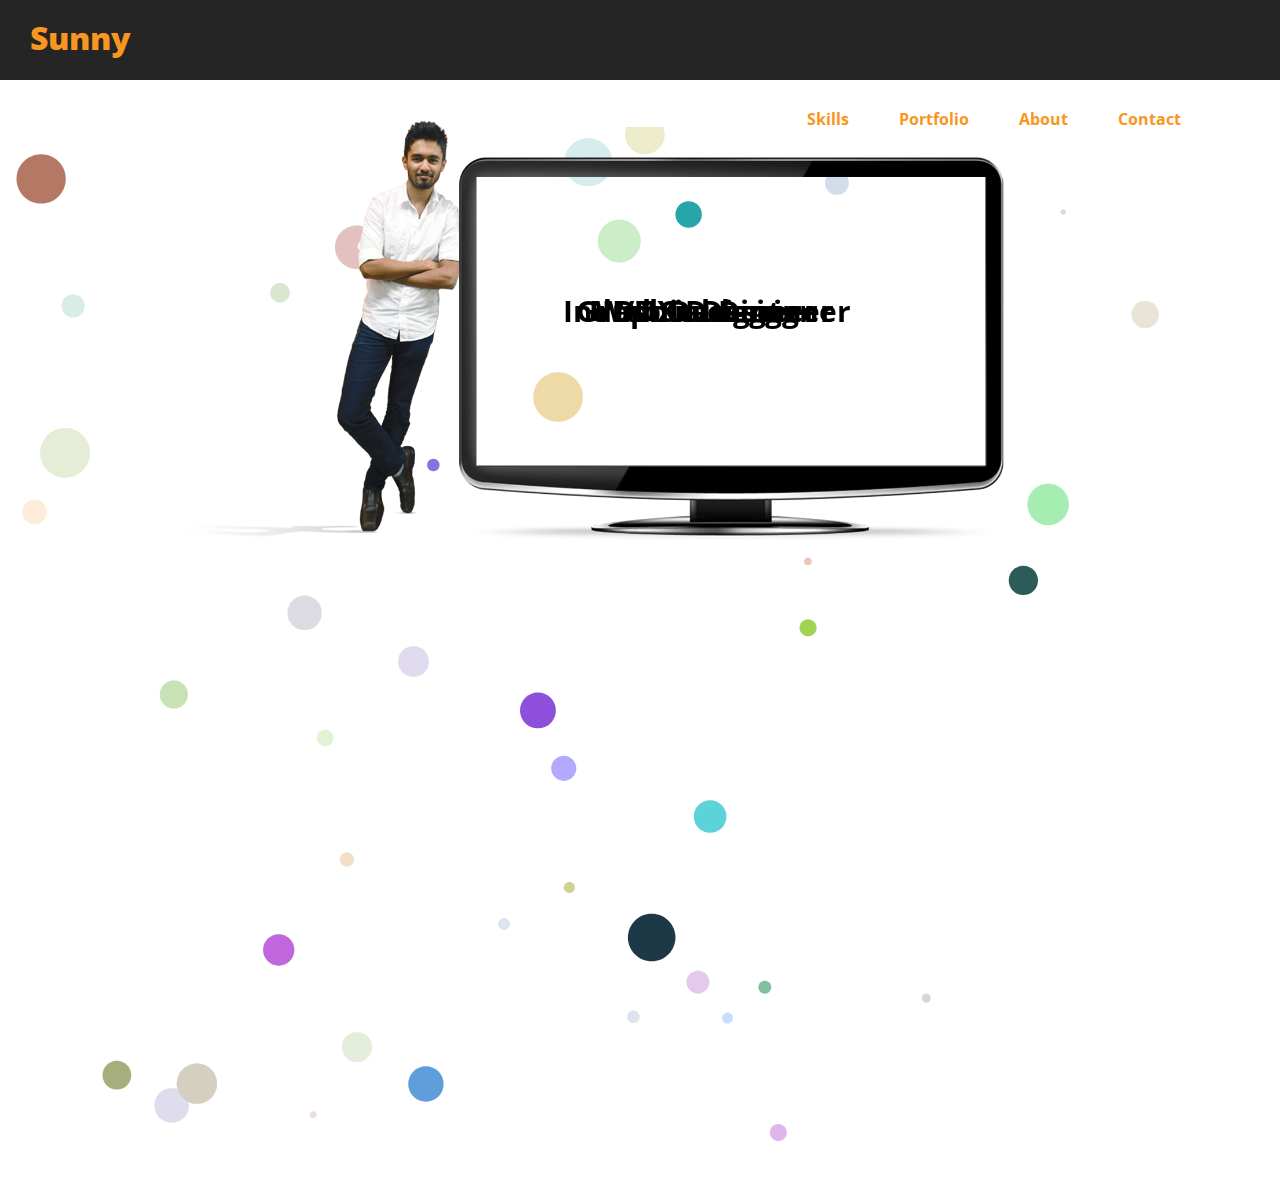
<file: Midterm/portfolio_site/index.html>
<!DOCTYPE html>
<html>
  <head>
    <meta charset="UTF-8">
    <title>portfolio_site</title>
    <link rel="stylesheet" type="text/css" href="style.css">



    <script src="script.js" type="text/javascript"></script>
    <script src="https://ajax.aspnetcdn.com/ajax/jQuery/jquery-1.12.4.min.js"></script>
    <link href='https://fonts.googleapis.com/css?family=Open+Sans:400,300,600,700,800' rel='stylesheet' type='text/css'>

    <script src="libraries/p5.js" type="text/javascript"></script>

    <script src="libraries/p5.dom.js" type="text/javascript"></script>
    <script src="libraries/p5.sound.js" type="text/javascript"></script>
    

    <style> body {padding: 0; margin: 0;} canvas {vertical-align: top;} </style>
  </head>
  <body>
    <div id="wrapper">
      <div class="header">
      <div class="logo">
			    <h1>Sunny</h1>
		  </div>
      <div class="navbar">
			<nav>
				<ul>
					<li><a href="index.html" class="selected">Home</a></li>
					<li><a href="skills.html">Skills</a></li>
					<li><a href="portfolio.html">Portfolio</a></li>
					<li><a href="about.html">About</a></li>
					<li><a href="contact.html">Contact</a></li>
				</ul>
			</nav>
		</div>
    </div>
    
    <div class="cover-photo">
			<img src="img/cover-img1.png" class="img-size">
		</div>

      <div id="screen">
        <h2 class="gap1">Industrial Designer</h2> 
        <h2 class="gap2">Graphic Designer</h2>
        <h2 class="gap3">Web Designer</h2>
        <h2 class="gap4">UI/UX Designer</h2>
        <h2 class="gap5">DT Student</h2>  
      </div>

        <script>
          jQuery(document).ready(function(){ 
          $(function(){
              $('#screen h2:gt(0)').hide();
              setInterval(function(){
                $('#screen :first-child').fadeOut(4000)
                   .next('h2').delay(800).fadeIn(4000)
                   .end().appendTo('#screen');}, 
                4000);
              });
          });
        </script>
    
    </div>



  </body>
</html>
</file>
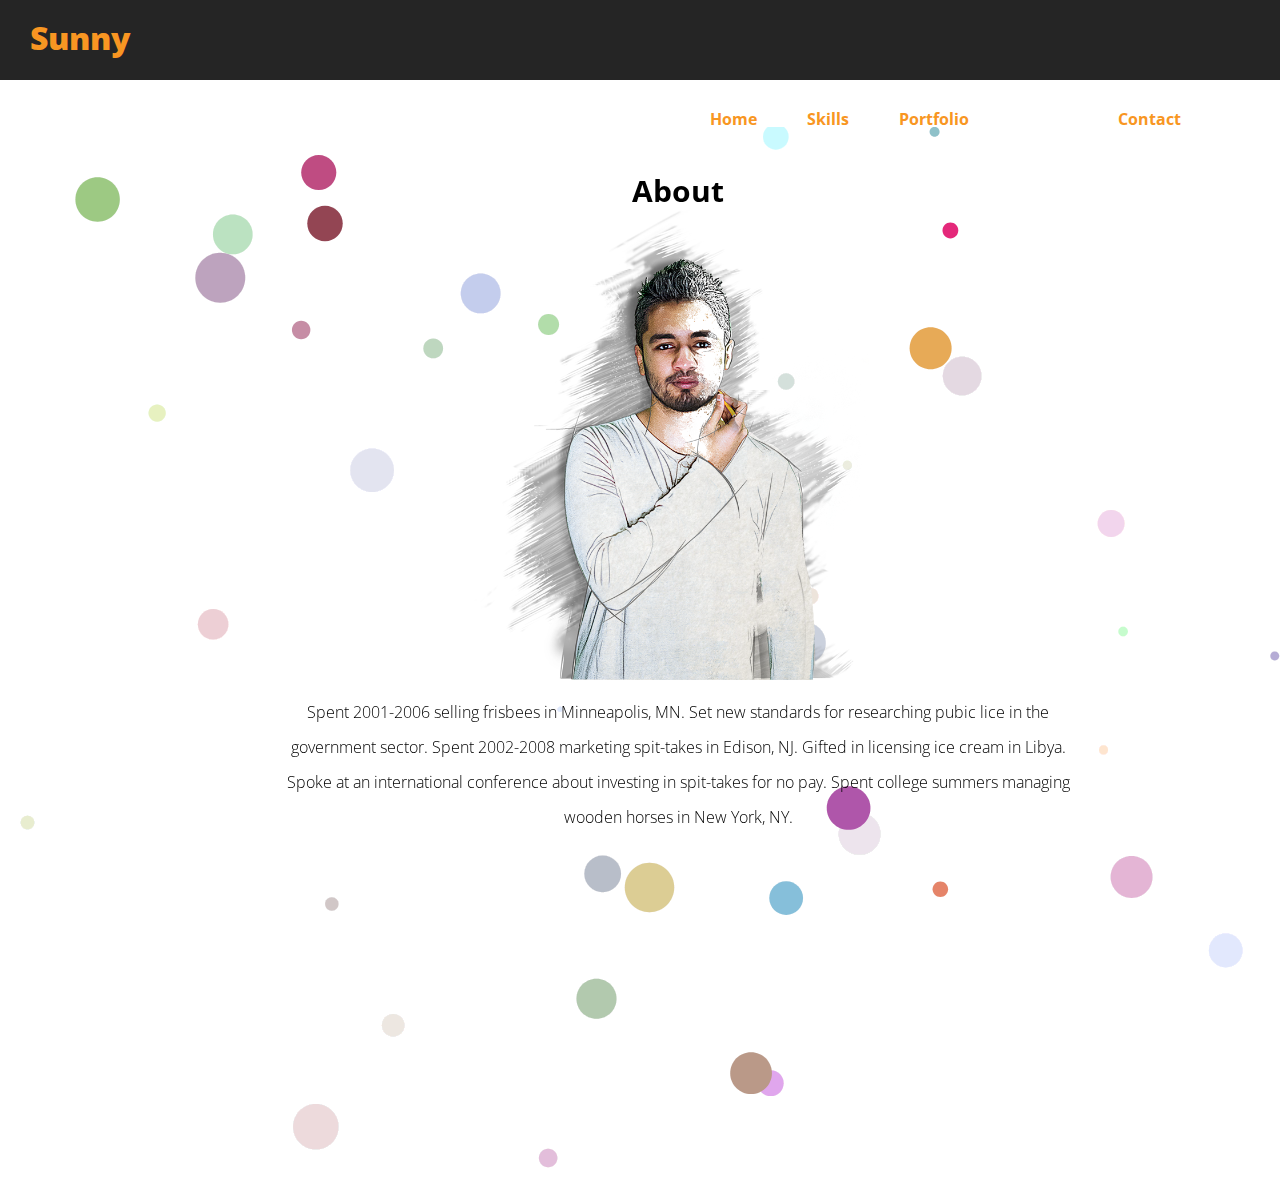
<file: Midterm/portfolio_site/about.html>
<!DOCTYPE html>
<html>
  <head>
    <meta charset="UTF-8">
    <title>portfolio_site</title>
    <link rel="stylesheet" type="text/css" href="style.css">
    <script src="script.js" type="text/javascript"></script>

    <link href='https://fonts.googleapis.com/css?family=Open+Sans:400,300,600,700,800' rel='stylesheet' type='text/css'>
    <script src="libraries/p5.js" type="text/javascript"></script>

    <script src="libraries/p5.dom.js" type="text/javascript"></script>
    <script src="libraries/p5.sound.js" type="text/javascript"></script>
    

    <style> body {padding: 0; margin: 0;} canvas {vertical-align: top;} </style>
  </head>
  <body>
        <div id="wrapper">
      <div class="header">
      <div class="logo">
			    <h1>Sunny</h1>
		  </div>
      <div class="navbar">
			<nav>
				<ul>
					<li><a href="index.html">Home</a></li>
					<li><a href="skills.html">Skills</a></li>
					<li><a href="portfolio.html">Portfolio</a></li>
					<li><a href="about.html" class="selected">About</a></li>
					<li><a href="contact.html">Contact</a></li>
				</ul>
			</nav>
		</div>
    </div>
    
    <div class="heading">
  	    <h2>About</h2>
  	    
  	    <img src="img/web-profile-pic.png" class="about-img">
  	    <br>
  	    <p class="about">
  	        Spent 2001-2006 selling frisbees in Minneapolis, MN. Set new standards for researching pubic lice in the government sector. Spent 2002-2008 marketing spit-takes in Edison, NJ. Gifted in licensing ice cream in Libya. Spoke at an international conference about investing in spit-takes for no pay. Spent college summers managing wooden horses in New York, NY.  
        </p>
    </div>
    
    
    </div>

    
  </body>
</html>
</file>
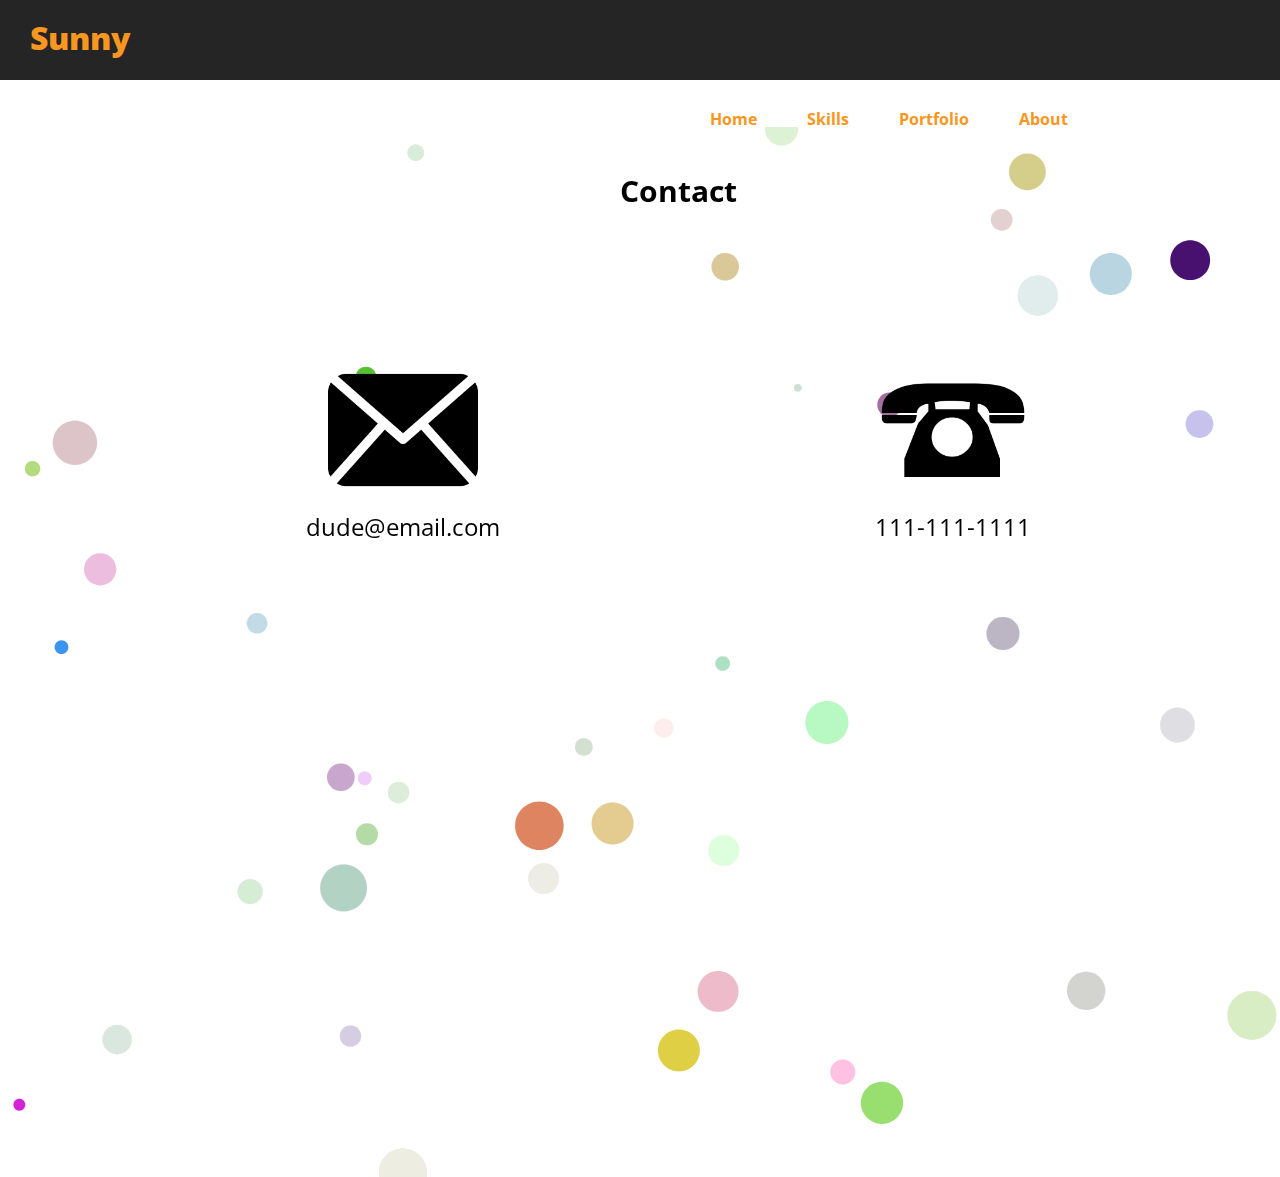
<file: Midterm/portfolio_site/contact.html>
<!DOCTYPE html>
<html>
  <head>
    <meta charset="UTF-8">
    <title>portfolio_site</title>
    <link rel="stylesheet" type="text/css" href="style.css">
    <script src="script.js" type="text/javascript"></script>

    <link href='https://fonts.googleapis.com/css?family=Open+Sans:400,300,600,700,800' rel='stylesheet' type='text/css'>
    <script src="libraries/p5.js" type="text/javascript"></script>

    <script src="libraries/p5.dom.js" type="text/javascript"></script>
    <script src="libraries/p5.sound.js" type="text/javascript"></script>
    

    <style> body {padding: 0; margin: 0;} canvas {vertical-align: top;} </style>
  </head>
  <body>
        <div id="wrapper">
      <div class="header">
      <div class="logo">
			    <h1>Sunny</h1>
		  </div>
      <div class="navbar">
			<nav>
				<ul>
					<li><a href="index.html">Home</a></li>
					<li><a href="skills.html">Skills</a></li>
					<li><a href="portfolio.html">Portfolio</a></li>
					<li><a href="about.html">About</a></li>
					<li><a href="contact.html" class="selected">Contact</a></li>
				</ul>
			</nav>
		</div>
    </div>
    
    <div class="heading">
    	<div class="contact">
    		<h2>Contact</h2>
    		<br></br>
    		<div class="animation">
    			<img src="img/email.png" class="icon">
    			<p>dude@email.com</p>
    			<!--<br><br/>-->
    		</div>
    		<div class="animation">
    			<img src="img/phone.png" class="icon">
    			<p>111-111-1111</p>
    		</div>
    	</div>
    </div>
    
    </div>

    
  </body>
</html>
</file>
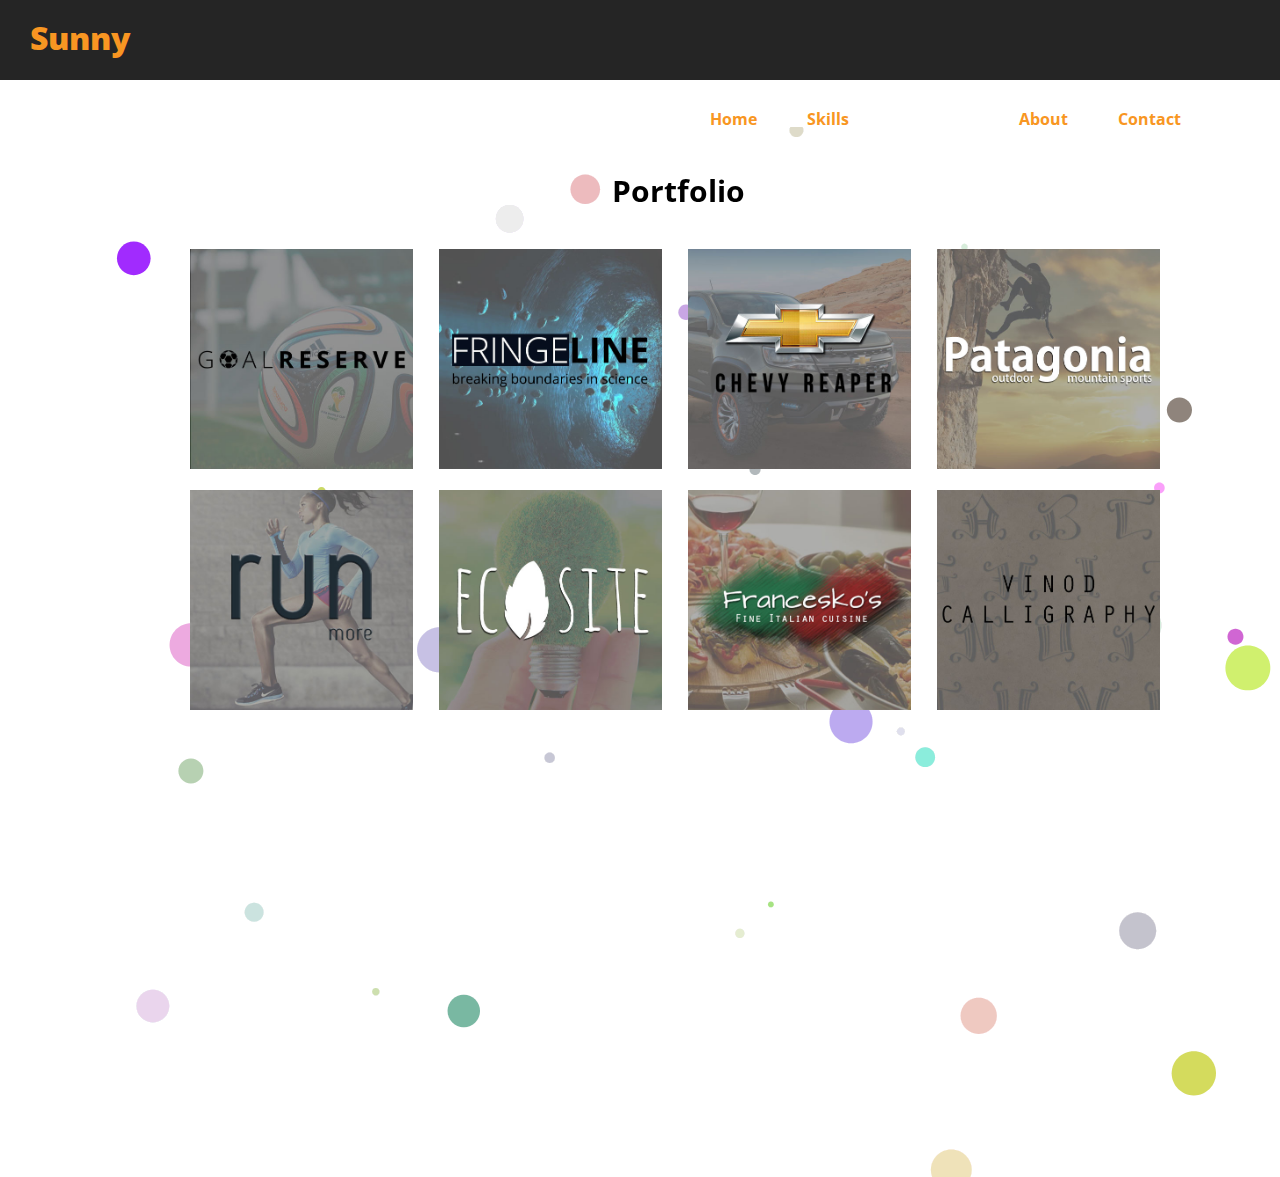
<file: Midterm/portfolio_site/portfolio.html>
<!DOCTYPE html>
<html>
  <head>
    <meta charset="UTF-8">
    <title>portfolio_site</title>
    <link rel="stylesheet" type="text/css" href="style.css">
    <script src="script.js" type="text/javascript"></script>

    <link href='https://fonts.googleapis.com/css?family=Open+Sans:400,300,600,700,800' rel='stylesheet' type='text/css'>
    <script src="libraries/p5.js" type="text/javascript"></script>

    <script src="libraries/p5.dom.js" type="text/javascript"></script>
    <script src="libraries/p5.sound.js" type="text/javascript"></script>
    

    <style> body {padding: 0; margin: 0;} canvas {vertical-align: top;} </style>
  </head>
  <body>
        <div id="wrapper">
      <div class="header">
      <div class="logo">
			    <h1>Sunny</h1>
		  </div>
      <div class="navbar">
			<nav>
				<ul>
					<li><a href="index.html">Home</a></li>
					<li><a href="skills.html">Skills</a></li>
					<li><a href="portfolio.html" class="selected">Portfolio</a></li>
					<li><a href="about.html">About</a></li>
					<li><a href="contact.html">Contact</a></li>
				</ul>
			</nav>
		</div>
    </div>
    
    <div class="heading">
	<h2>Portfolio</h2>
	<br>
	<div class="projects">
		<ul class="project-images">
		
			<li><img src="img/design1.jpg"></li>
			<li><img src="img/design2.jpg"></li>
			<li><img src="img/design3.jpg"></li>
			<li><img src="img/design4.jpg"></li>
		</ul>
		<ul class="project-images">
			<li><img src="img/design5.jpg"></li>
			<li><img src="img/design6.jpg"></li>
			<li><img src="img/design7.jpg"></li>
			<li><img src="img/design8.jpg"></li>
		</ul>
	</div>
</div>
    
    
    </div>

    
  </body>
</html>
</file>
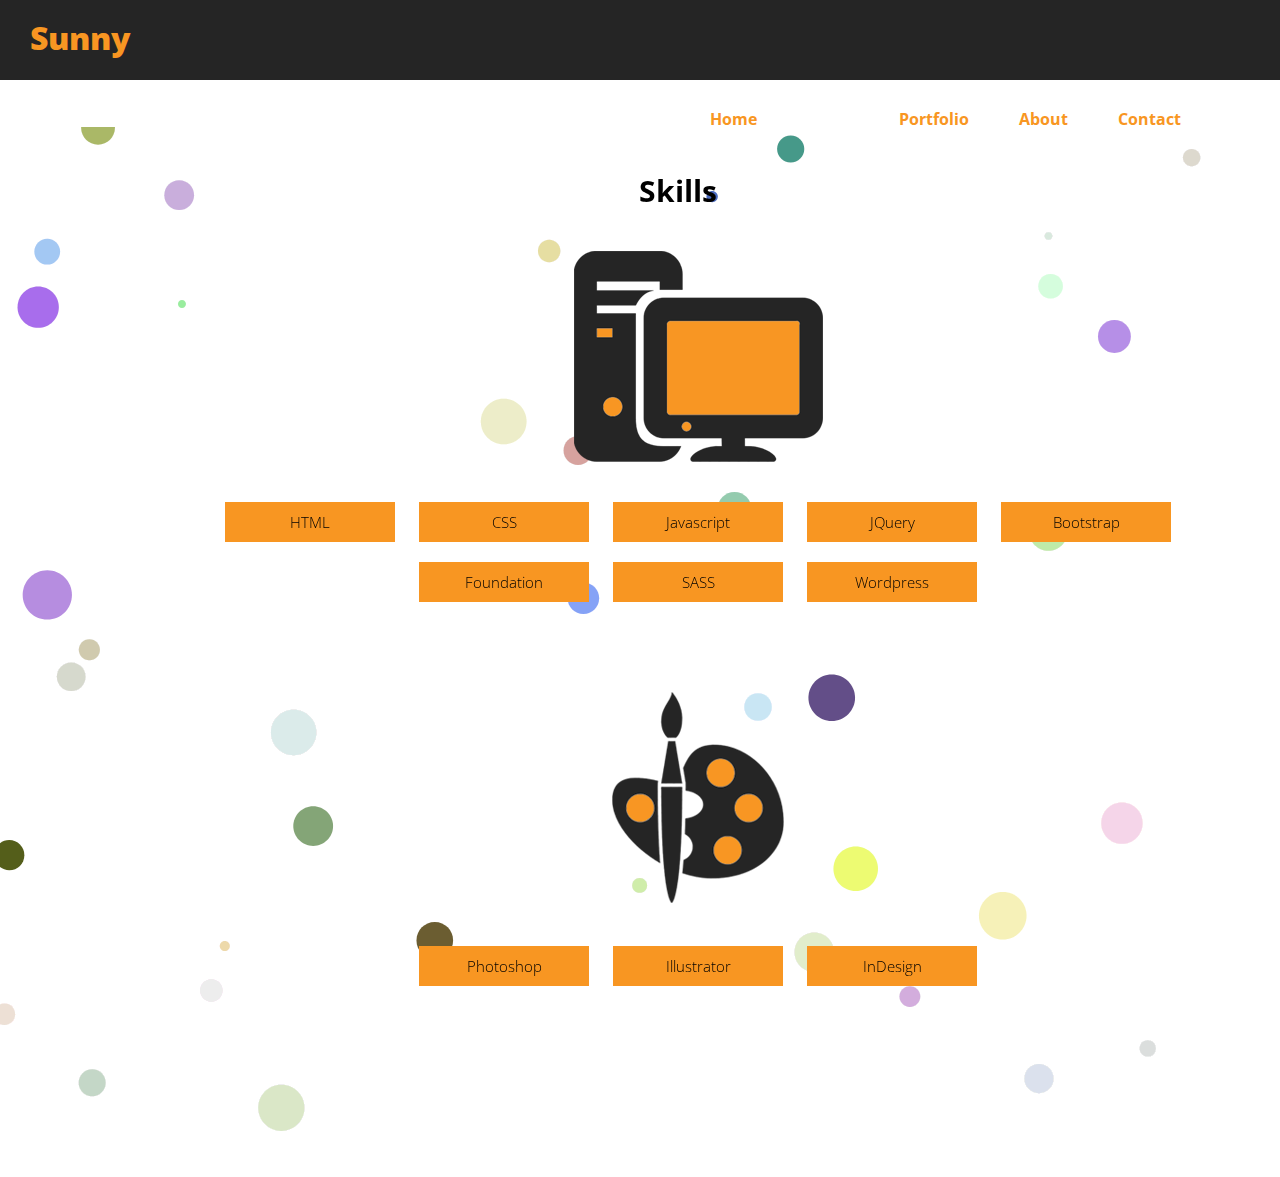
<file: Midterm/portfolio_site/skills.html>
<!DOCTYPE html>
<html>
  <head>
    <meta charset="UTF-8">
    <title>portfolio_site</title>
    <link rel="stylesheet" type="text/css" href="style.css">
    <script src="script.js" type="text/javascript"></script>

    <link href='https://fonts.googleapis.com/css?family=Open+Sans:400,300,600,700,800' rel='stylesheet' type='text/css'>
    <script src="libraries/p5.js" type="text/javascript"></script>

    <script src="libraries/p5.dom.js" type="text/javascript"></script>
    <script src="libraries/p5.sound.js" type="text/javascript"></script>
    

    <style> body {padding: 0; margin: 0;} canvas {vertical-align: top;} </style>
  </head>
  <body>
      <div id="wrapper">
      <div class="header">
      <div class="logo">
			    <h1>Sunny</h1>
		  </div>
      <div class="navbar">
			<nav>
				<ul>
					<li><a href="index.html">Home</a></li>
					<li><a href="skills.html" class="selected">Skills</a></li>
					<li><a href="portfolio.html">Portfolio</a></li>
					<li><a href="about.html">About</a></li>
					<li><a href="contact.html">Contact</a></li>
				</ul>
			</nav>
		</div>
    </div>
    
    <div class="heading">
      	<h2>Skills</h2>
      	<img class="skills-img" src="img/programming.png">
      	<ul class="skills">
      		<li>HTML</li>
      		<li>CSS</li>
      		<li>Javascript</li>
      		<li>JQuery</li>
      		<li>Bootstrap</li>
      		<li>Foundation</li>
      		<li>SASS</li>
      		<li>Wordpress</li>
      	</ul>
      	<br>
      	<img class="skills-img" src="img/design.png">
      	<ul class="skills">
      		<li>Photoshop</li>
      		<li>Illustrator</li>
      		<li>InDesign</li>
      	</ul>
    </div>
    
    </div>

    
  </body>
</html>
</file>
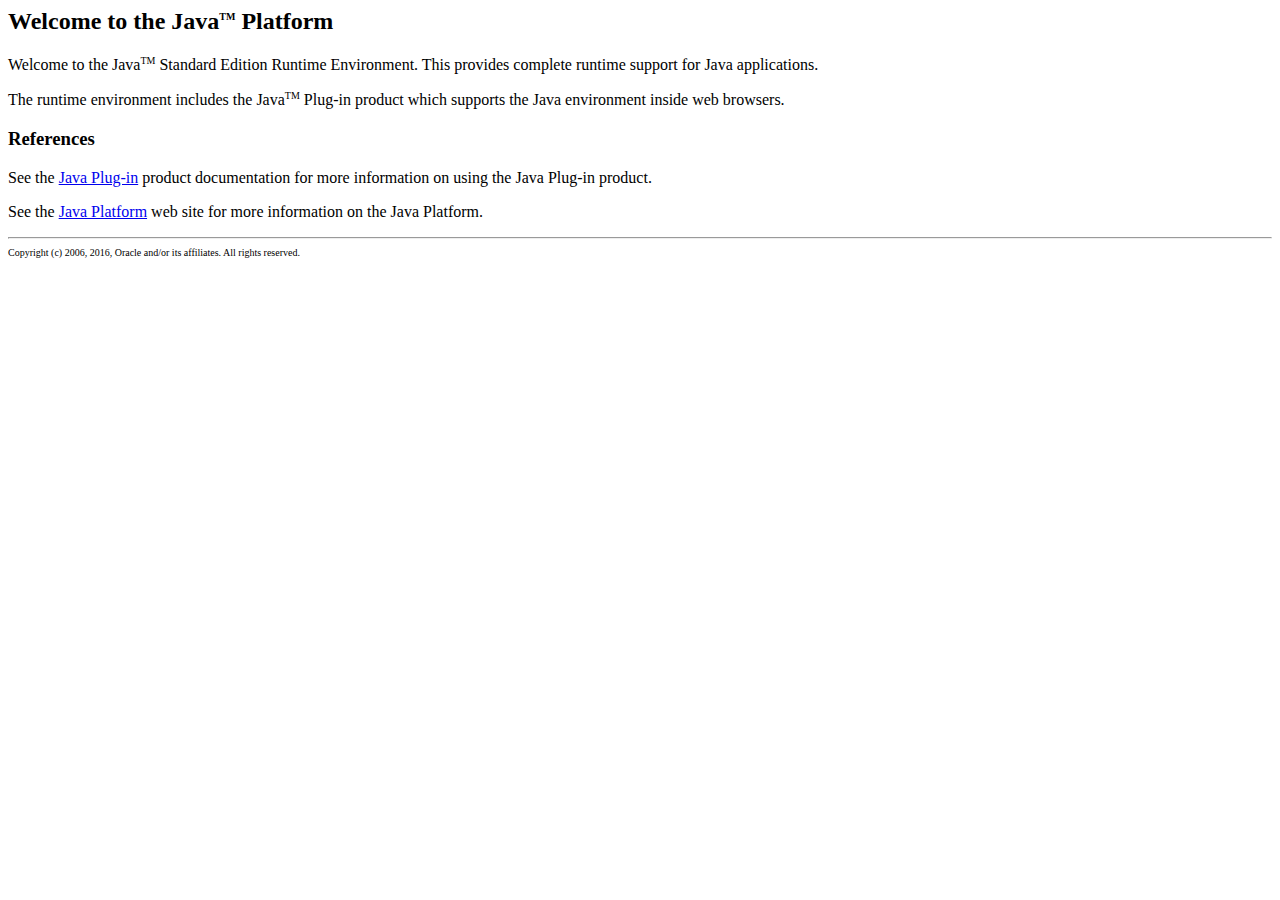
<file: Arduino - Week 3 Homework/arduino_input_sunny/application.windows64/java/Welcome.html>
<html>
<head>
<title>
Welcome to the Java(TM) Platform
</title>
</head>
<body>

<h2>Welcome to the Java<SUP><FONT SIZE=-2>TM</FONT></SUP> Platform</h2>
<p> Welcome to the Java<SUP><FONT SIZE=-2>TM</FONT></SUP> Standard Edition Runtime 
  Environment. This provides complete runtime support for Java applications. 
<p> The runtime environment includes the Java<SUP><FONT SIZE=-2>TM</FONT></SUP> 
  Plug-in product which supports the Java environment inside web browsers. 
<h3>References</h3>
<p>
See the <a href="http://download.oracle.com/javase/7/docs/technotes/guides/plugin/">Java Plug-in</a> product
documentation for more information on using the Java Plug-in product.
<p> See the <a href=
"http://www.oracle.com/technetwork/java/javase/overview/"
>Java Platform</a> web site for 
  more information on the Java Platform. 
<hr>
<font size="-2">
Copyright (c) 2006, 2016, Oracle and/or its affiliates. All rights reserved.
</font>
<p>
</body>
</html>
</file>
<file: Midterm/portfolio_site/style.css>
html {
  	overflow-x: hidden;
}

body, h2, p {
	margin: 0;
	padding: 0;
	font-family: 'Open Sans', sans-serif;
}

#defaultCanvas0 {
  width: 100% !important;
  margin-top: -3px;
  
}

h2 {
	text-align: center;
	font-size: 30px;
}

canvas {
  height: 100% !important;  
}

#wrapper {
	width: 100%;
	margin: 0 auto;
}

.logo {
	float: left;
	padding-left: 30px;
	margin-top: -5px;
}

.img-size {
	position: absolute;
	width: 1100px;
	left: 10%;
	padding-top: 30px;
}

.heading {
	position: absolute;
	width: 1100px;
	left: 10%;
}

h1 {
	font-family: 'Open Sans', sans-serif;
	font-weight: 800;
	color: #f89622;
}

.navbar {
	float: left;
	margin-left: 620px;
	padding-top: 11px;
}

nav li {
	text-decoration: none;
	list-style: none;
	float: left;
	margin-left: 50px;
	font-family: 'Open Sans', sans-serif;
	color: white;
	font-size: 16px;
	font-weight: 700;
}

a {
	text-decoration: none;
	color: #f89622;
	transition: font-size 0.3s;

}

a:hover {
	color: white;
}

a:focus {
	color: white;
}

.selected {
	color: white;
}

.header {
	width: 100%;
	height: 80px;
	background-color: #252525;
}

.heading {
	margin-top: 40px;
}

.skills {
	text-align: center;
	margin-top: 30px;
}

.skills li {
	color: black;
	font-weight: 300;
	font-size: 15px;
	background-color: #f89622;
	padding: 10px;
	width: 150px;
	display: -moz-grid;
	display: inline-block;
	text-align: center;
	margin: 10px;
}

.skills-img {
	padding-left: 40px;
	display: block;
	margin: 40px auto 0;
}

.project-images  img{
	width: 223px;
	margin-left: 22px;
	transition: width 0.2s, height 0.2s, transform 0.2s;
}

.project-images img:hover {
	transform: scale(1.1,1.1); 
	box-shadow: 0px 2px 2px 2px #373738;
	-webkit-transition: 0.2s all .1s ease-in-out;
    -moz-transition: 0.2s all .1s ease-in-out;
    transition: 0.2s all .1s ease-in-out;
 /*border: 1px solid #f89622;*/
}

.project-images li {
	list-style: none;
	display: inline;
}

.project-images ul {
	padding: 0;
}

.about {
	line-height: 35px;
	font-weight: 300;
	margin: 0 auto;
	text-align: center;
	width: 800px;
}

.about-img {
  width: 400px; 
  margin: -20px 31% 10px;
}

.contact p {
	font-size: 24px;
	margin: 0;


}

/*/*KEYFRAMES*/

@keyframes example1 {
	0% { 
		opacity: 1;
		}

	100% {
		opacity: 0;
		}
	}

@keyframes example {
	0% {
		left:0px;
		top:0px;
		}
	25% {
		left:100px;
		top:0px;
		transform: rotate(90deg);
		}
	50% {
		left:100px;
		top:100px;
		transform: rotate(180deg);
		}
	75% {
		left:0px;
		top:100px;
		transform: rotate(270deg);
		}
	100% {
		left:0px;
		top:0px;
		transform: rotate(360deg);
		}
}

.contact {
	width: 1100px;
	margin: 0 auto;
	text-align: center;
	float: left;
}

.animation {
  margin-top: 100px;
  float: left;
  width:550px;
	animation-name: example;    
    animation-duration: 2s;    
    animation-iteration-count: 1; 
    animation:  example 4s 1s 1 linear alternate;
}

.icon {
	width: 150px;
}

#screen h2 {
  	position: absolute;    
}


.gap1 {
	margin: 210px 0 0 44%;
}

.gap2 {
	margin: 210px 0 0 45%;
}

.gap3 {
	margin: 210px 0 0 46.5%;
}

.gap4 {
	margin: 210px 0 0 46%;
}

.gap5 {
	margin: 210px 0 0 48%;
}
</file>
